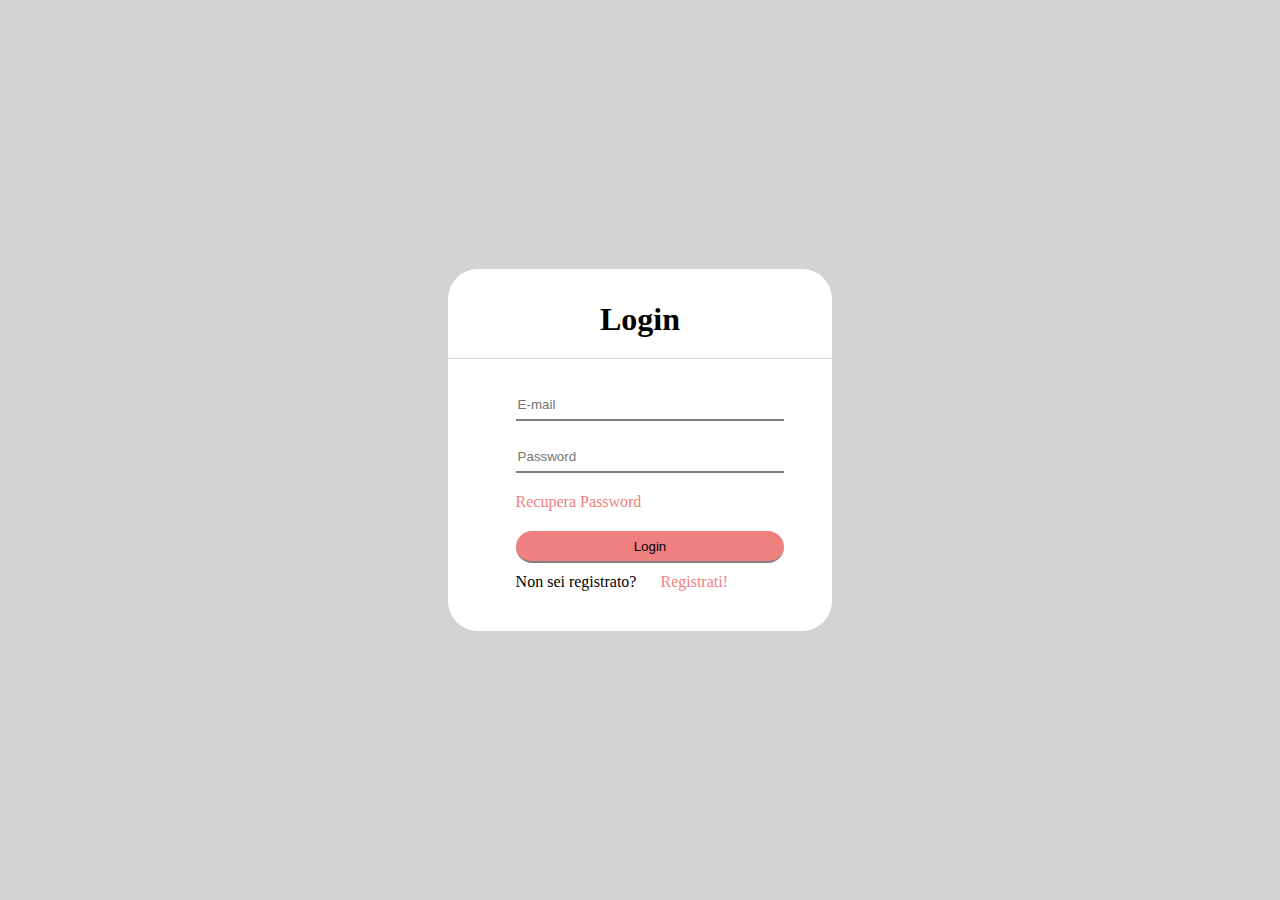
<file: login.html>
<!DOCTYPE html>
<html lang="en">
<head>
    <meta charset="UTF-8">
    <meta http-equiv="X-UA-Compatible" content="IE=edge">
    <meta name="viewport" content="width=device-width, initial-scale=1.0">
    <title>JDM | Login Page</title>
    <link rel="stylesheet" href="css/login.css">
    <link rel="icon" href="img/logo.png">
</head>
<body>
    <div class="bg">
        
        <div class="format">
            <header>
                <h1>Login</h1>
            </header>
            <div class="form">
                <form action="login">
                    <input type="email" placeholder="E-mail" required>
                    <input type="password" placeholder="Password" required>
                    <a href="login.html">Recupera Password</a>
                    <span class="login-button">
                        <input type="submit" value="Login">
                    </span>
                </form>
                <p>Non sei registrato?</p>
                <a href="registrazione.html">Registrati!
                </a>
            </div>

        </div>
    </div>
</body>
</html>
</file>
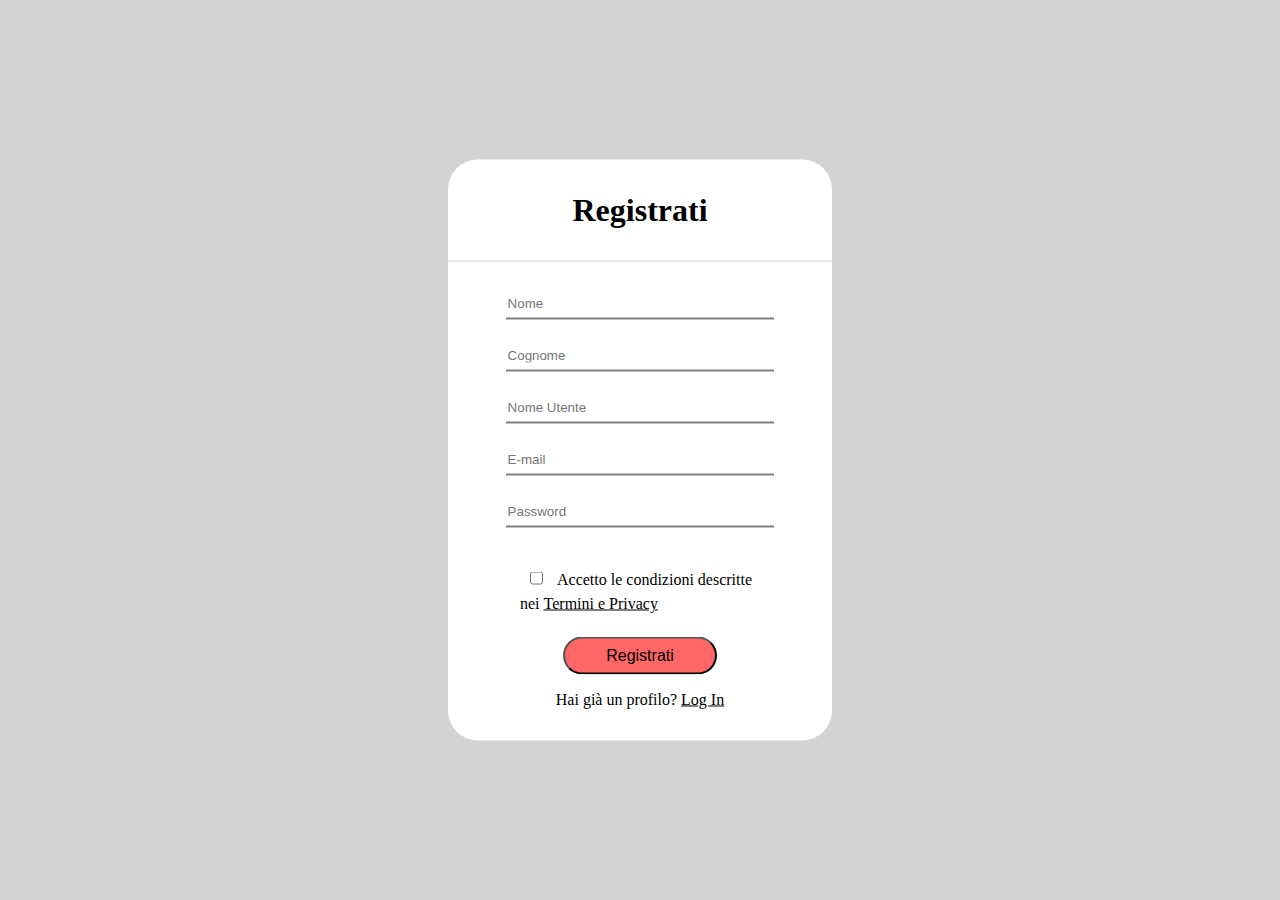
<file: registrazione.html>
<!DOCTYPE html>
<html lang="en">
<head>
    <meta charset="UTF-8">
    <meta http-equiv="X-UA-Compatible" content="IE=edge">
    <meta name="viewport" content="width=device-width, initial-scale=1.0">
    <title>JDM | Register Page</title>
    <link rel="stylesheet" href="css/registrazione.css">
    <link rel="icon" href="img/logo.png">
</head>
<body>
    <div class="bg">
        <div class="format">
            <header>
                <h1>Registrati</h1>
            </header>
            
                <form action="Registrati">
                
                    <div class="form">
                        <input type="nome" placeholder="Nome">
                        <input type="cognome" placeholder="Cognome">
                        <input type="Nome Utente" placeholder="Nome Utente">
                        <input type="email" placeholder="E-mail">
                        <input type="password" placeholder="Password">
                    </div>
                    
                    <div class="form2">
                        <input type="checkbox">
                        <p>Accetto le condizioni descritte nei <a href="registrazione.html">Termini e Privacy</a></p>
                    </div>
                    
                    <div class="submit">
                        <input type="submit" value="Registrati">
                    </div>
                    <div class="login-link">
                        <p>Hai già un profilo?</p>
                        <a href="login.html">Log In</a>
                    </div>
                </form>
                
            

        </div>

    </div>
</body>
</html>
</file>
<file: css/login.css>
*{
    margin: 0 auto;
    box-sizing: border-box; 
}

.bg{
    background-color: lightgrey;
    height: 100vh;
    position: relative;
}

.format{
    width: 30%;
    position:absolute;
    top: 50%;
    left: 50%;
    transform: translate(-50%, -50%);
    background-color: white;
    border-radius: 30px;
}

header{
    height: 10vh;
    text-align: center;
    border-bottom: 1px solid lightgrey;
    margin-bottom: 20px; 
    padding: 2rem;
}

.form{
    width: 70%;
    padding-bottom: 40px;
}

.form input{
    width: 100%;
    margin: 10px;
    border: 0;
    border-bottom: 2px solid grey;
    height: 2rem;
    border-radius: 0;
}

.form a{
    width: 100%;
    display: block;
    margin: 10px;
    color: lightcoral;
    text-decoration: none;
}

.login-button input{
    background-color: lightcoral;
    border-radius: 50px;
    cursor: pointer;
}

p{
    margin: 10px;
    display: inline;
}

.form a:last-child{
    display: inline;
    color: lightcoral;
}

@media only screen and (max-width: 800px) {
    .format{
        width:90%;
    }
}
</file>
<file: css/registrazione.css>
*{
    margin: 0 auto;
    box-sizing: border-box;
    color: black;
}

.bg{
    background-color: lightgrey;
    height: 100vh;
    position: relative;
}

.format{
    width: 30%;
    position:absolute;
    top: 50%;
    left: 50%;
    transform: translate(-50%, -50%);
    background-color: white;
    border-radius: 30px;
}

header{
    padding: 2rem;
    text-align: center;
    border-bottom: 1px solid lightgrey;
    width: 100%;
    margin-bottom: 1rem;  
}

.form{
    width: 70%;
}

.form input{
    width: 100%;
    margin: 10px;
    border: 0;
    border-bottom: 2px solid grey;
    height: 2rem;
    margin-left: auto;
}


.form a:last-child{
    color: red;
}

.form2{
    width: 75%;
    margin: auto;
    padding: 1.5rem;

}

.form2 input{
    margin: 10px;
    border-bottom: 2px solid grey;
    display: inline-block;
}

.form2 p{
    display: inline;
    
}

.submit{
    display: inline-block;
    margin: auto;
    width: 100%;
    text-align: center;
}

.submit input{
    margin: auto;
    width: 40%;
    background-color: rgba(255, 0, 0, 0.6);
    border-radius: 40px;
    margin-bottom: 1rem;
    font-size: 1rem;
    padding: .5rem;
}

.submit input:hover{
    background-color: rgba(0, 0, 0, 0.6);
    color: white;
}

.login-link{
    text-align: center;
    padding-bottom: 2rem;
}

.login-link p,a{
    display: inline-block;
    font-size: 1rem;
}

@media only screen and (max-width: 800px) {
    .format{
        width:90%;
    }
}
</file>
